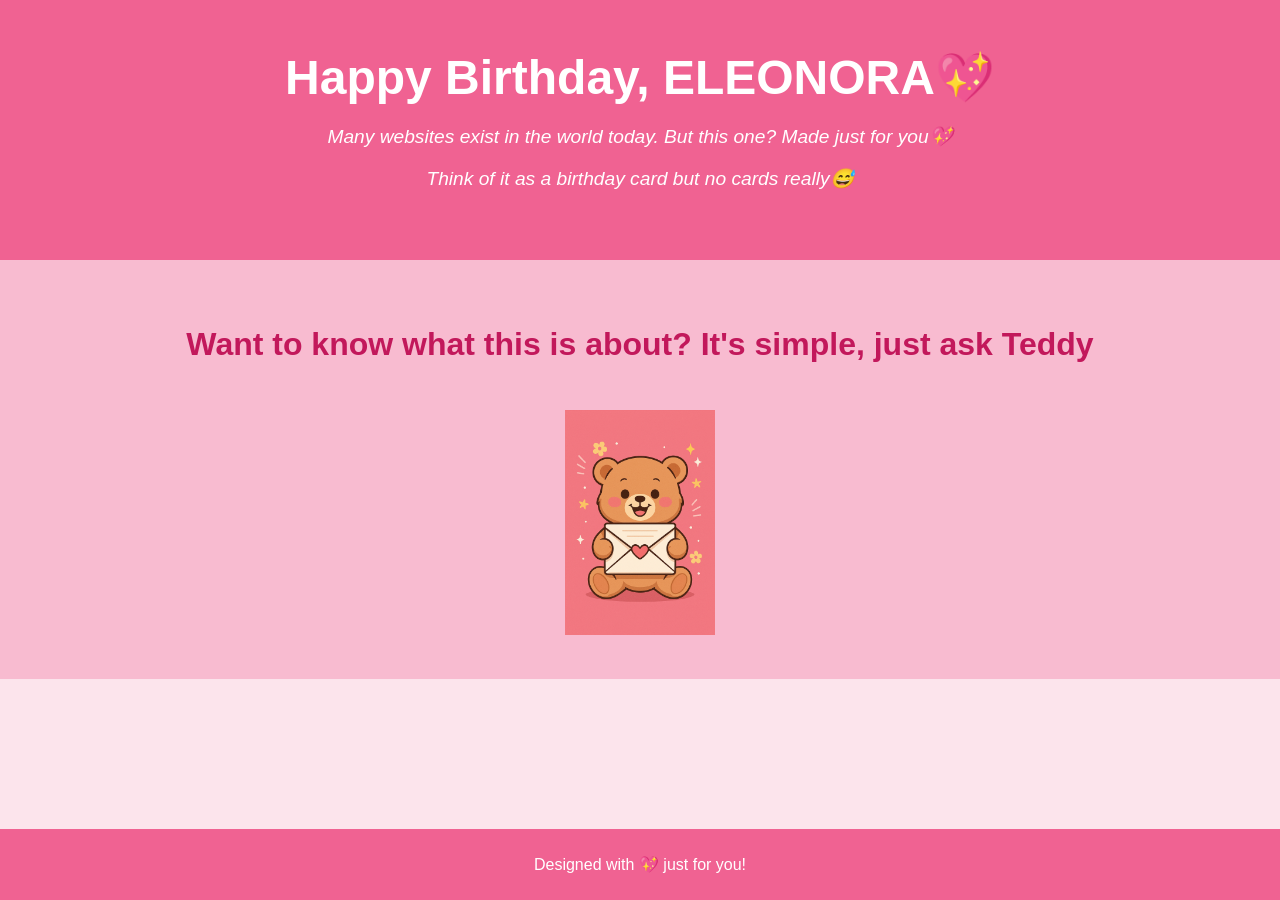
<file: index.html>
<!DOCTYPE html>
<html lang="en">
<head>
    <meta charset="UTF-8">
    <meta name="viewport" content="width=device-width, initial-scale=1.0">
    <title>Happy Birthday, ELEONORA!!</title>
    <link rel="stylesheet" href="style.css">
</head>

<body>

    <!-- 🎵 BACKGROUND MUSIC (CONTROLLED GLOBALLY) -->
    <audio id="bg-music" loop preload="auto">
        <source src="music/song.mp3" type="audio/mpeg">
    </audio>

    <header>
        <h1>Happy Birthday, ELEONORA💖</h1>
        <p>Many websites exist in the world today. But this one? Made just for you💖</p>
        <p>Think of it as a birthday card but no cards really😅</p>
    </header>

    <section class="interactive">
        <h2>Want to know what this is about? It's simple, just ask Teddy</h2>

        <div class="teddy-container" onclick="goToMessage()">
            <img src="teddy.png" alt="Teddy Bear Holding a Letter" class="teddy" />
            <img src="letter.png" alt="Letter" class="letter" />
        </div>
    </section>

    <footer>
        <p>Designed with 💖 just for you!</p>
    </footer>

    <script>

        const music = document.getElementById("bg-music");

        const TIME_KEY = "musicTime";
        const STATE_KEY = "musicState";

        /* ================= INDEX PAGE FIX ================= */
        window.addEventListener("load", () => {

            // 🔥 ALWAYS restart on index page
            music.currentTime = 0;

            // keep global state ON for other pages
            localStorage.setItem(STATE_KEY, "playing");

            music.play().catch(() => {});
        });

        /* ================= INSTANT UNLOCK ================= */
        function startMusic() {
            music.play().catch(() => {});
            localStorage.setItem(STATE_KEY, "playing");
        }

        document.addEventListener("click", startMusic, { once: true });
        document.addEventListener("touchstart", startMusic, { once: true });

        /* ================= SAVE PROGRESS ================= */
        setInterval(() => {
            if (!music.paused && !music.ended) {
                localStorage.setItem(TIME_KEY, music.currentTime);
            }
        }, 1000);

        window.addEventListener("beforeunload", () => {
            localStorage.setItem(TIME_KEY, music.currentTime);
        });

        /* ================= NAVIGATION ================= */
        function goToMessage() {
            window.location.href = "your-message-page.html";
        }

    </script>

</body>
</html>
</file>
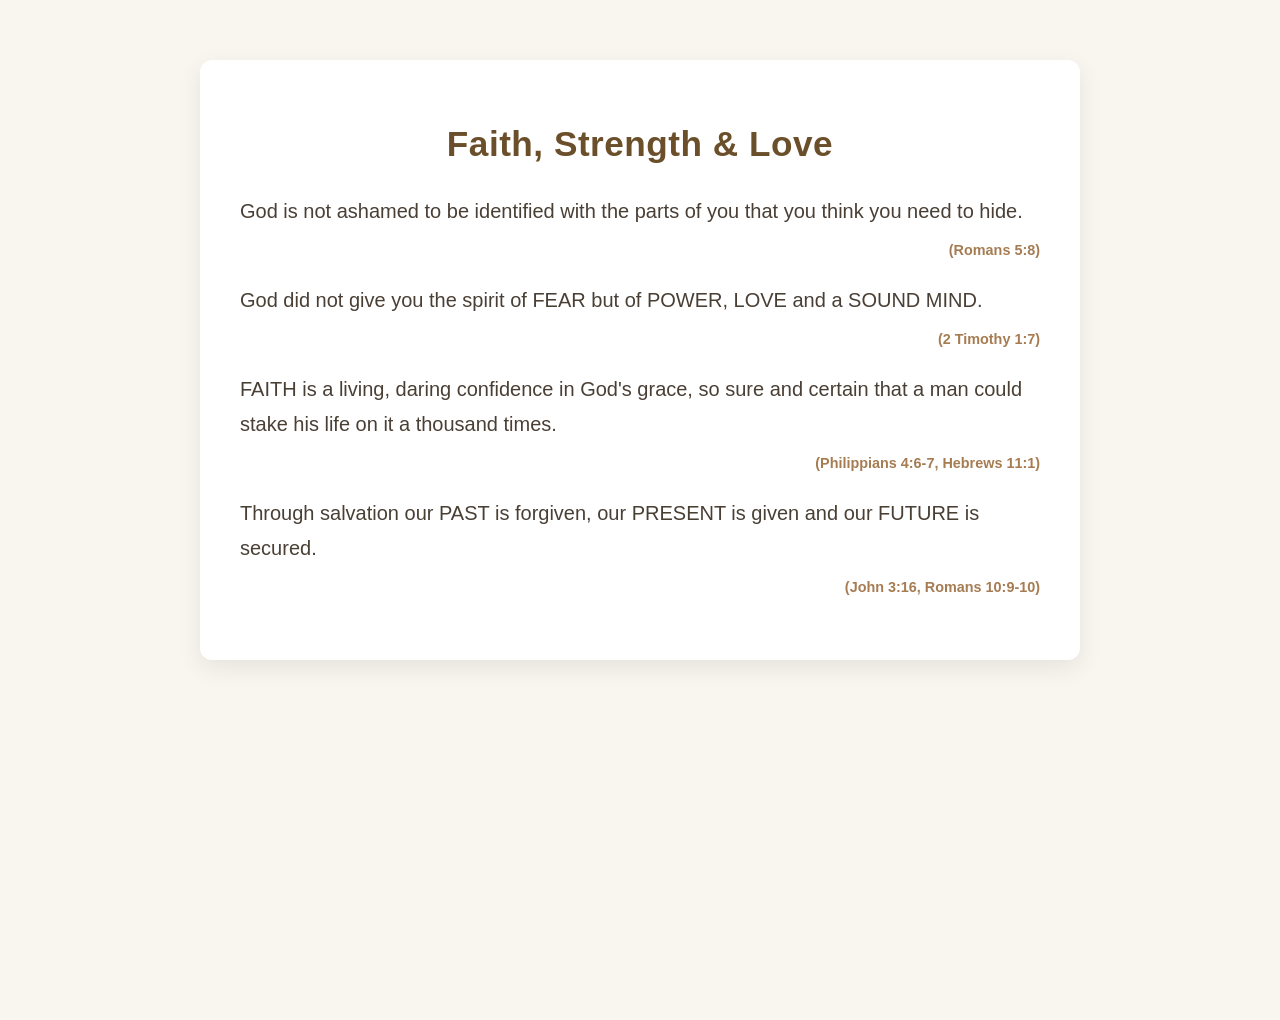
<file: faith.html>
<!DOCTYPE html>
<html lang="en">
<head>
  <meta charset="UTF-8">
  <title>Faith Messages</title>
  <style>
    body {
      margin: 0;
      padding: 0;
      font-family: "Segoe UI", Arial, sans-serif;
      background: #f9f5ef; /* soft warm cream */
      color: #4a3f35; /* warm brown-gray text */
      display: flex;
      justify-content: center;
      align-items: flex-start;
      min-height: 100vh;
      padding: 60px 20px;
    }

    .container {
      max-width: 800px;
      background: #ffffff;
      padding: 40px;
      border-radius: 12px;
      box-shadow: 0 8px 25px rgba(0,0,0,0.08);
    }

    h1 {
      text-align: center;
      font-size: 2.2em;
      margin-bottom: 30px;
      color: #6b4f2a; /* warm golden-brown */
      letter-spacing: 0.5px;
    }

    p {
      font-size: 1.25em;
      line-height: 1.75em;
      margin-bottom: 28px;
    }

    .verse {
      font-weight: bold;
      font-size: 0.9em;
      color: #a67c52; /* soft warm accent */
      margin-top: -15px;
      margin-bottom: 25px;
      text-align: right;
    }
  </style>
</head>
<body>

  <div class="container">
    <h1>Faith, Strength & Love</h1>

    <p>God is not ashamed to be identified with the parts of you that you think you need to hide.</p>
    <div class="verse">(Romans 5:8)</div>

    <p>God did not give you the spirit of FEAR but of POWER, LOVE and a SOUND MIND.</p>
    <div class="verse">(2 Timothy 1:7)</div>

    <p>FAITH is a living, daring confidence in God's grace, so sure and certain that a man could stake his life on it a thousand times.</p>
    <div class="verse">(Philippians 4:6-7, Hebrews 11:1)</div>

    <p>Through salvation our PAST is forgiven, our PRESENT is given and our FUTURE is secured.</p>
    <div class="verse">(John 3:16, Romans 10:9-10)</div>

  </div>

</body>
</html>
</file>
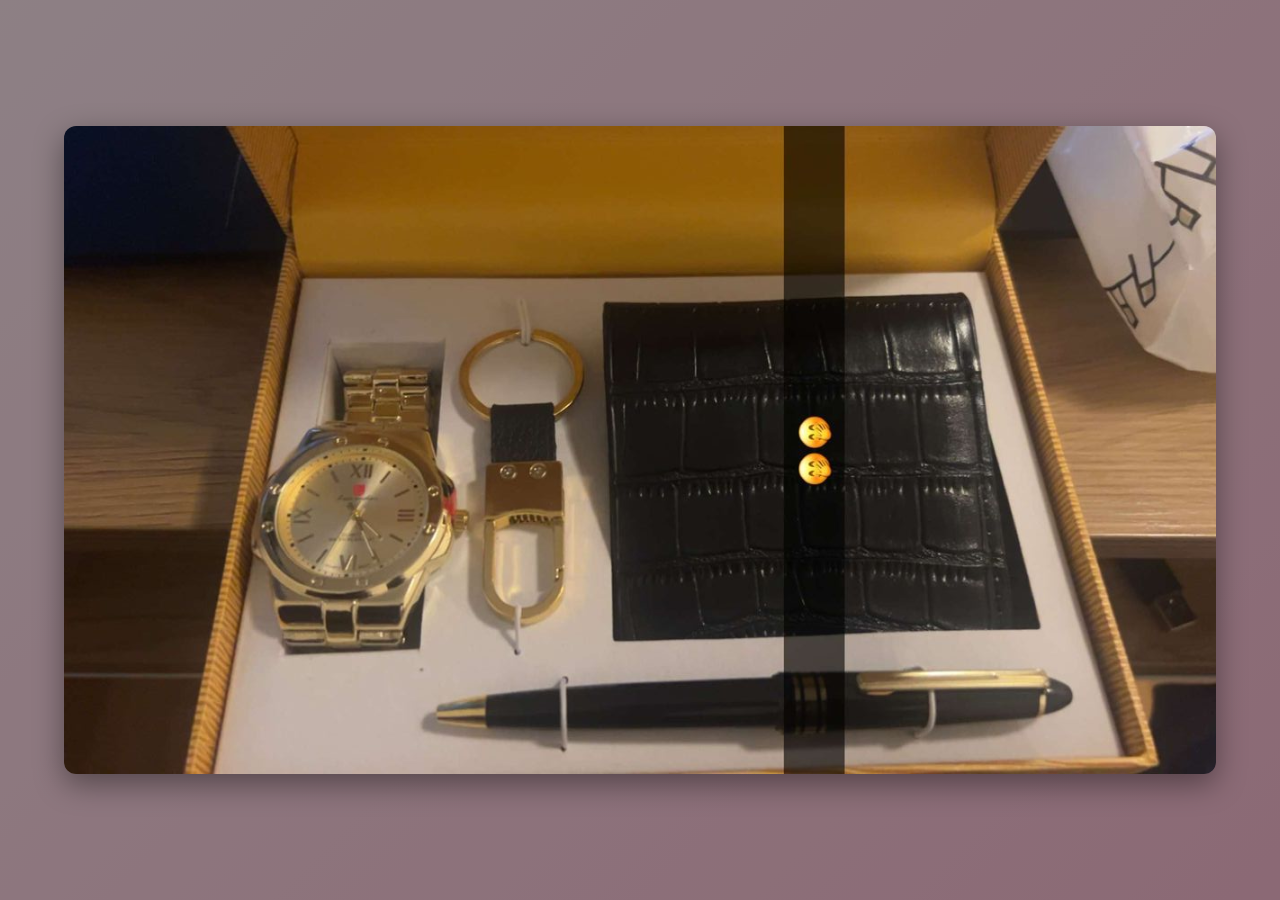
<file: memories.html>
<!DOCTYPE html>
<html lang="en">
<head>
<meta charset="UTF-8">
<meta name="viewport" content="width=device-width, initial-scale=1.0">
<title>Memories 💖</title>

<style>
body{
margin:0;
font-family:Arial, sans-serif;

background: linear-gradient(135deg, #fce4ec, #f8bbd0);

overflow:hidden;
opacity:0;
transition:opacity 0.8s ease;
}

/* SLIDESHOW */
.slideshow{
position:relative;
width:100vw;
height:100vh;
}

/* SLIDES */
.slide{
position:absolute;
width:100%;
height:100%;
display:flex;
justify-content:center;
align-items:center;

opacity:0;
transition:opacity 1.2s ease;
background: rgba(0,0,0,0.25);
overflow:hidden;
}

.slide.active{
opacity:1;
z-index:2;
}

/* BLURRED BACKGROUND */
.slide::before{
content:"";
position:absolute;
width:100%;
height:100%;
background: inherit;
filter: blur(35px);
transform: scale(1.2);
z-index:0;
}

/* MEDIA */
.slide img,
.slide video{
max-width:90%;
max-height:90%;
width:auto;
height:auto;

object-fit:contain;

z-index:1;

border-radius:12px;
box-shadow:0 10px 30px rgba(0,0,0,0.4);
}

/* 💖 FINAL MESSAGE */
.final-message{
position:fixed;
top:0;
left:0;
width:100%;
height:100%;

display:flex;
justify-content:center;
align-items:center;
text-align:center;

padding:30px;

background: linear-gradient(135deg, #fce4ec, #f8bbd0);

color:#c2185b;
font-size:1.6rem;
font-family:Arial, sans-serif;
line-height:1.6;

opacity:0;
transform:scale(0.95);
transition:opacity 1.2s ease, transform 1.2s ease;

z-index:10;
pointer-events:none;
}

.final-message.show{
opacity:1;
transform:scale(1);
}

/* 🔥 RESTART BUTTON */
.restart-btn{
position:fixed;
bottom:80px;
left:50%;
transform:translateX(-50%);

padding:12px 24px;
font-size:1rem;

border:none;
border-radius:25px;

background:#c2185b;
color:white;

cursor:pointer;

opacity:0;
transition:opacity 1s ease;

z-index:11;
pointer-events:none;
}

.restart-btn.show{
opacity:1;
pointer-events:auto;
}

/* HIDE AUDIO */
audio{
display:none;
}
</style>
</head>

<body>

<div class="slideshow" id="slideshow"></div>

<!-- 💖 FINAL MESSAGE -->
<div id="finalMessage" class="final-message">
    Obviously, not enough memories made…<br><br>
    Looking forward to creating so much more with you💖 <br><br>
    Happy brithday once again Princess💖
</div>

<!-- 🔥 RESTART BUTTON -->
<button id="restartBtn" class="restart-btn">See it again??!!💖</button>

<!-- 🎵 MUSIC -->
<audio id="bg-music" loop preload="auto">
<source src="music/song.mp3" type="audio/mpeg">
</audio>

<script>

/* ================= MUSIC SYSTEM ================= */

const TIME_KEY = "musicTime";
const STATE_KEY = "musicState";

const music = document.getElementById("bg-music");

window.addEventListener("load", () => {

document.body.style.opacity = "1";

const savedTime = parseFloat(localStorage.getItem(TIME_KEY));
const state = localStorage.getItem(STATE_KEY);

if (!isNaN(savedTime)) {
    music.currentTime = savedTime;
}

if (state === "playing") {
    music.play().catch(()=>{});
}

document.addEventListener("click", () => {
    music.play().catch(()=>{});
    localStorage.setItem(STATE_KEY, "playing");
}, { once:true });

});

/* save music position */
setInterval(() => {
if (!music.paused) {
localStorage.setItem(TIME_KEY, music.currentTime);
}
}, 1000);


/* ================= SLIDESHOW BUILD ================= */

const container = document.getElementById("slideshow");

const IMAGE_COUNT = 4;
const VIDEO_START = 5;
const VIDEO_END = 9;

for(let i = 1; i <= IMAGE_COUNT; i++){
    container.innerHTML += `
        <div class="slide ${i === 1 ? 'active' : ''}">
            <img src="images/${i}.jpg">
        </div>
    `;
}

for(let i = VIDEO_START; i <= VIDEO_END; i++){
    container.innerHTML += `
        <div class="slide">
            <video muted playsinline>
                <source src="videos/${i}.mp4" type="video/mp4">
            </video>
        </div>
    `;
}


/* ================= SLIDESHOW LOGIC ================= */

const slides = document.querySelectorAll(".slide");
let index = 0;
let slideTimeout;

function showSlide(i){

slides.forEach((s)=>{
    s.classList.remove("active");

    const vid = s.querySelector("video");
    if(vid){
        vid.pause();
        vid.currentTime = 0;
        vid.onended = null;
    }
});

const current = slides[i];
current.classList.add("active");

const video = current.querySelector("video");

if(video){

    video.play().catch(()=>{});

    video.onended = () => {

        if(index === slides.length - 1){

            const finalMsg = document.getElementById("finalMessage");
            const restartBtn = document.getElementById("restartBtn");

            setTimeout(() => {
                finalMsg.classList.add("show");
            }, 600);

            // 💖 SHOW BUTTON AFTER 20 SECONDS
            setTimeout(() => {
                restartBtn.classList.add("show");
            }, 10000);

        } else {
            nextSlide();
        }
    };

}else{
    clearTimeout(slideTimeout);
    slideTimeout = setTimeout(nextSlide, 6000);
}
}

function nextSlide(){
index = (index + 1) % slides.length;
showSlide(index);
}

showSlide(index);


/* ================= RESTART BUTTON ================= */

document.getElementById("restartBtn").addEventListener("click", () => {
    window.location.href = "index.html";
});

</script>

</body>
</html>
</file>
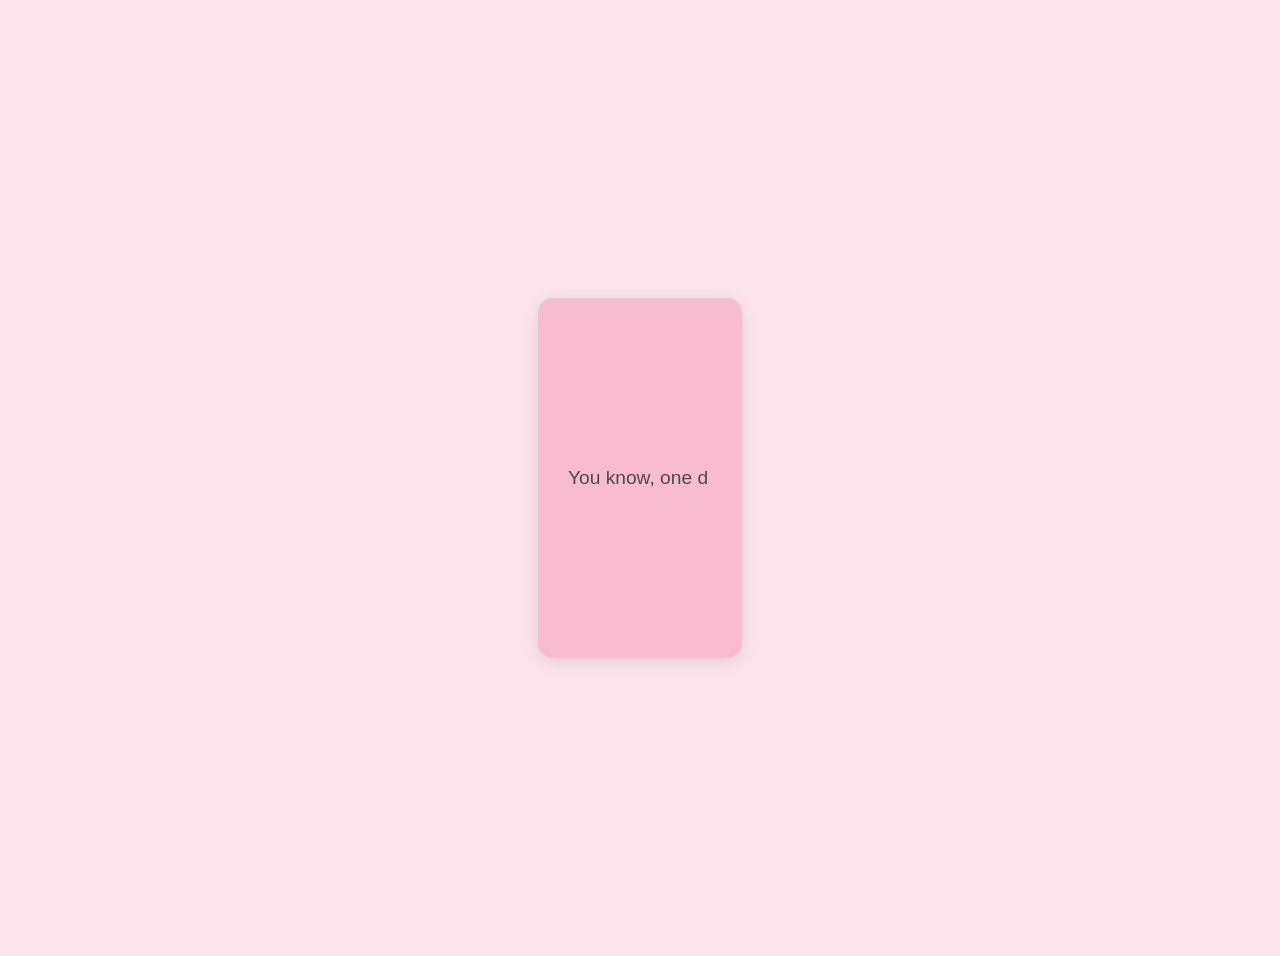
<file: your-message-page.html>
<!DOCTYPE html>
<html lang="en">
<head>
<meta charset="UTF-8">
<meta name="viewport" content="width=device-width, initial-scale=1.0">
<title>A Message for You, ELEONORA💖</title>

<style>
body{
background-color:#fce4ec;
display:flex;
justify-content:center;
align-items:center;
height:100vh;
flex-direction:column;
text-align:center;
padding:20px;
font-family:Arial, sans-serif;
opacity:1;
transition:opacity 0.8s ease;
}

body.fade-out{ opacity:0; }

.message-box,
.jesture-box{
background-color:#f8bbd0;
border-radius:15px;
padding:30px;
max-width:600px;
color:#4a4a4a;
font-size:1.2rem;
box-shadow:0 4px 15px rgba(0,0,0,0.1);
min-height:300px;
white-space:pre-wrap;
display:flex;
justify-content:center;
align-items:center;
}

.cursor{
display:inline-block;
width:2px;
background:#4a4a4a;
margin-left:2px;
animation:blink .8s infinite;
}

@keyframes blink{
0%,50%,100%{opacity:1}
25%,75%{opacity:0}
}

.modal{
display:none;
position:fixed;
top:0;
left:0;
width:100%;
height:100%;
background:rgba(0,0,0,0.5);
justify-content:center;
align-items:center;
}

.modal-content{
background:#f8bbd0;
padding:25px 35px;
border-radius:15px;
max-width:400px;
box-shadow:0 4px 15px rgba(0,0,0,0.2);
}

.modal button{
background:#f06292;
border:none;
color:white;
padding:10px 20px;
margin:10px;
border-radius:10px;
font-size:1rem;
cursor:pointer;
}

.jesture-box{
display:none;
font-size:1.5rem;
}
</style>
</head>

<body>

<!-- 🎵 MUSIC -->
<audio id="bg-music" loop preload="auto">
  <source src="music/song.mp3" type="audio/mpeg">
</audio>

<div class="message-box" id="message-box"></div>

<div class="jesture-box" id="jesture-box">
<p>😂 I knew you would like that!</p>
</div>

<div class="modal" id="moreModal">
<div class="modal-content">
<p id="modalText">
Do you want to replay the message or see our memories together? 💖
</p>
<button id="replayBtn">Replay Message</button>
<button id="memoriesBtn">See Memories</button>
</div>
</div>

<script>

const message = `You know, one day i had this crazy idea to do this, i don't know why, we hadn't even met at the time.
I just started working on it cause it just seemed like a crazy idea and why not🤷‍♂️.


To me, you are the most amazing girl I know. 
I would always say, you look like trouble and i have really enjoyed getting to know you. I hope you pause today and really feel how extraordinary you are. Not because of anything you try to be, but because of everything you already are; your kindness, your strength, your softness, your laughter, your smile, your stubbornness, your dreams, all of it. Every piece of you is something I’m endlessly grateful for. Today isn’t just your birthday… it’s a reminder of how special YOU are.
As you step into this new chapter, I hope it brings you everything your heart has been quietly wishing for. I hope you laugh louder, love deeper, and dream even bigger. I hope you find new reasons to smile, new adventures to chase, and new moments that make you feel alive.

I know this might probably seem cringe and nerdy but i mean not many people could pull this off. Really hope you are smiling reading this.

Happy Birthday, Beautiful💖
May this year be your most breathtaking one yet!!!`;

const box = document.getElementById("message-box");
const modal = document.getElementById("moreModal");
const replayBtn = document.getElementById("replayBtn");
const memoriesBtn = document.getElementById("memoriesBtn");
const modalText = document.getElementById("modalText");
const jesture = document.getElementById("jesture-box");

let index = 0;
let firstModal = true;

/* ================= 🎵 FIXED MUSIC SYSTEM ================= */

const music = document.getElementById("bg-music");

const TIME_KEY = "musicTime";
const STATE_KEY = "musicState";

/* preload improves transition smoothness (fixes micro-gap feel) */
music.preload = "auto";
music.load();

/* restore state */
window.addEventListener("load", () => {

    const savedTime = parseFloat(localStorage.getItem(TIME_KEY));
    const state = localStorage.getItem(STATE_KEY);

    if (!isNaN(savedTime)) {
        music.currentTime = savedTime;
    }

    if (state === "playing") {
        const playPromise = music.play();

        if (playPromise !== undefined) {
            playPromise.catch(() => {
                document.addEventListener("click", () => music.play(), { once: true });
            });
        }
    }
});

/* unlock audio */
function unlockMusic() {
    music.play().catch(() => {});
    localStorage.setItem(STATE_KEY, "playing");
}

document.addEventListener("click", unlockMusic, { once: true });
document.addEventListener("touchstart", unlockMusic, { once: true });

/* save progress */
setInterval(() => {
    if (!music.paused && !music.ended) {
        localStorage.setItem(TIME_KEY, music.currentTime);
    }
}, 1000);

window.addEventListener("beforeunload", () => {
    localStorage.setItem(TIME_KEY, music.currentTime);
});

/* ================= TYPEWRITER ================= */

function typeWriter(callback){
if(!box) return;

box.style.display="flex";
jesture.style.display="none";
box.innerHTML="";
index=0;

function type(){
if(index<message.length){
box.innerHTML=message.substring(0,index+1)+'<span class="cursor"></span>';
index++;
setTimeout(type,90);
}else{
box.innerHTML=message;
if(callback) callback();
}
}
type();
}

function showModal(){
setTimeout(()=>{
modal.style.display="flex";

if(!firstModal){
modalText.textContent="Do you want to see our memories together? 💖";
replayBtn.style.display="none";
}

},7000);
}

typeWriter(showModal);

/* ================= EVENTS ================= */

replayBtn?.addEventListener("click",()=>{
modal.style.display="none";
box.style.display="none";
jesture.style.display="flex";
firstModal=false;

setTimeout(()=>typeWriter(showModal),2000);
});

memoriesBtn?.addEventListener("click",()=>{

modal.style.display="none";
localStorage.setItem(STATE_KEY, "playing");

document.body.classList.add("fade-out");

setTimeout(()=>{
window.location.href="memories.html";
},800);
});

</script>

</body>
</html>
</file>
<file: style.css>
/* General Styles */
body {
    font-family: 'Arial', sans-serif;
    background-color: #fce4ec; /* Soft pink background */
    color: #4a4a4a;
    margin: 0;
    padding: 0;
    text-align: center;
}

/* Header */
header {
    background-color: #f06292; /* Bright pink header */
    padding: 50px 0;
    color: white;
}

header h1 {
    font-size: 3rem;
    margin: 0;
}

header p {
    font-size: 1.2rem;
    font-style: italic;
}

/* Interactive Section */
.interactive {
    padding: 40px;
    background-color: #f8bbd0; /* Light pink for section */
}

.interactive h2 {
    font-size: 2rem;
    color: #c2185b;
}

/* Teddy and Letter Container */
.teddy-container {
    position: relative;
    display: inline-block;
    margin-top: 20px;
}

/* Teddy Image */
.teddy {
    width: 150px;
    position: absolute;
    top: 0;
    left: 0;
    transition: opacity 1.5s ease-in-out;
    cursor: pointer;
}

/* Smiling Teddy with Open Letter */
.letter {
    width: 150px;
    opacity: 0;
    transition: opacity 1.5s ease-in-out;
    cursor: pointer;
}

/* Hover Effect */
.teddy-container:hover .teddy {
    opacity: 0;
}

.teddy-container:hover .letter {
    opacity: 1;
}

/* Footer */
footer {
    background-color: #f06292;
    color: white;
    padding: 10px 0;
    position: fixed;
    width: 100%;
    bottom: 0;
}
</file>
